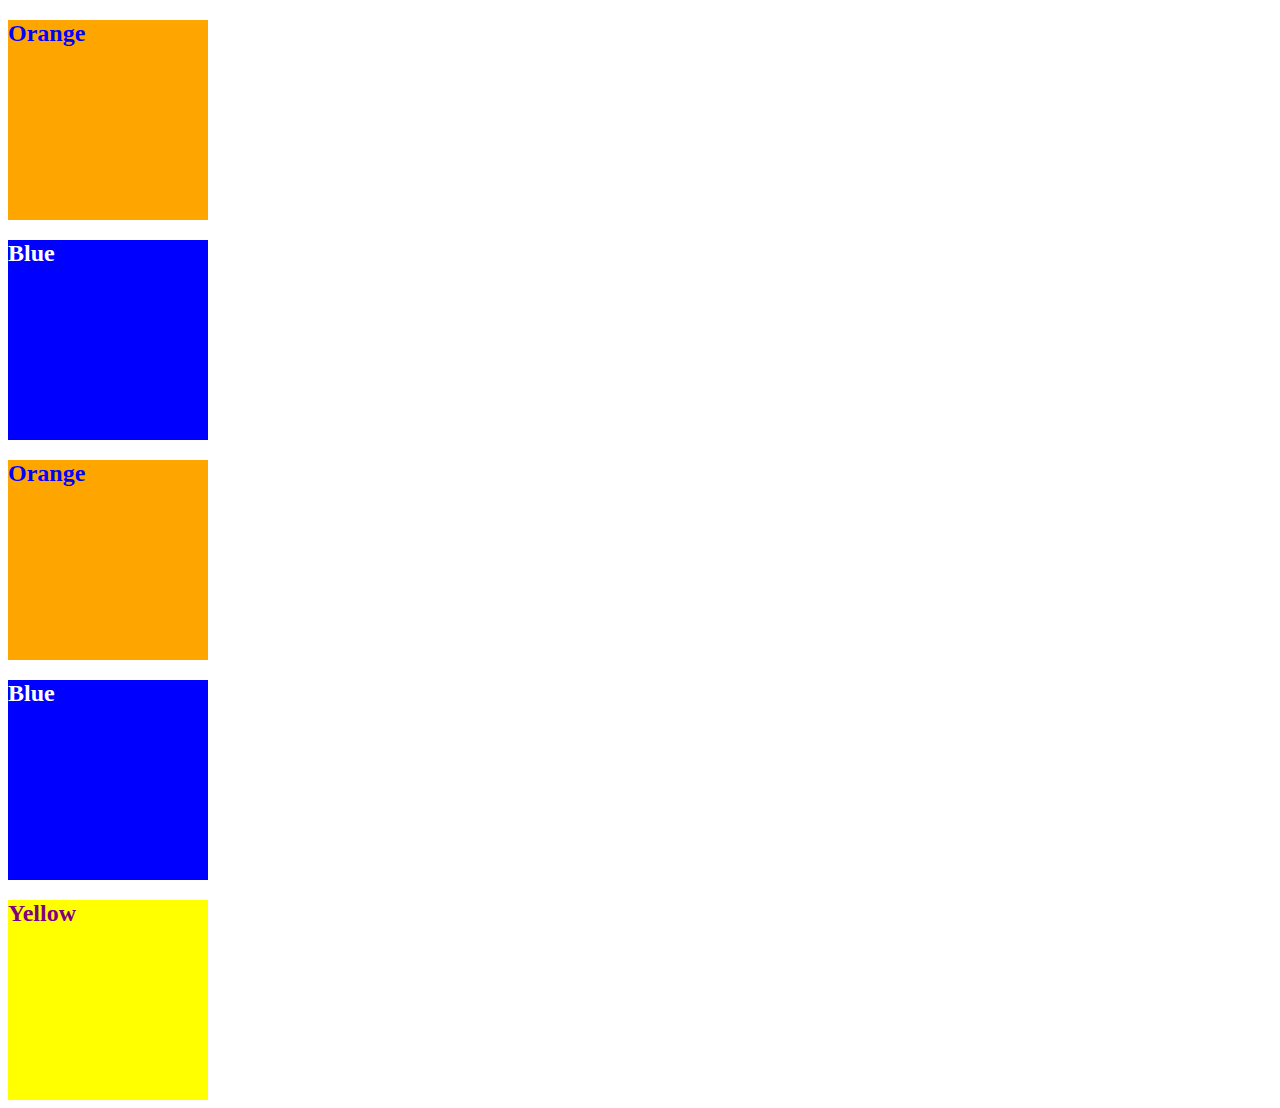
<file: 01-HTML-Git-CSS/01-Activities/09-Ins_CSS-color/index.html>
<!DOCTYPE html>
<html lang="en-US">
  <head>
    <meta charset="UTF-8">
    <meta name="viewport" content="width=device-width, initial-scale=1.0">
    <!-- The href attribute points to the relative path of the stylesheet-->
    <link rel="stylesheet" href="./assets/css/style.css">
    <title>Color</title>
  </head>

  <body>
    <!--Class attributes added for styling -->
    <section class="section box-orange">
      <h2>Orange</h2>
    </section>

    <section class="section box-blue">
      <h2>Blue</h2>
    </section>

    <section class="section box-orange">
      <h2>Orange</h2>
    </section>
   
    <section class="section box-blue">
      <h2>Blue</h2>
    </section>

    <!--id attribute added for styling-->
    <section class="section" id="box-yellow">
      <h2>Yellow</h2>
    </section>
  </body>

</html>
</file>
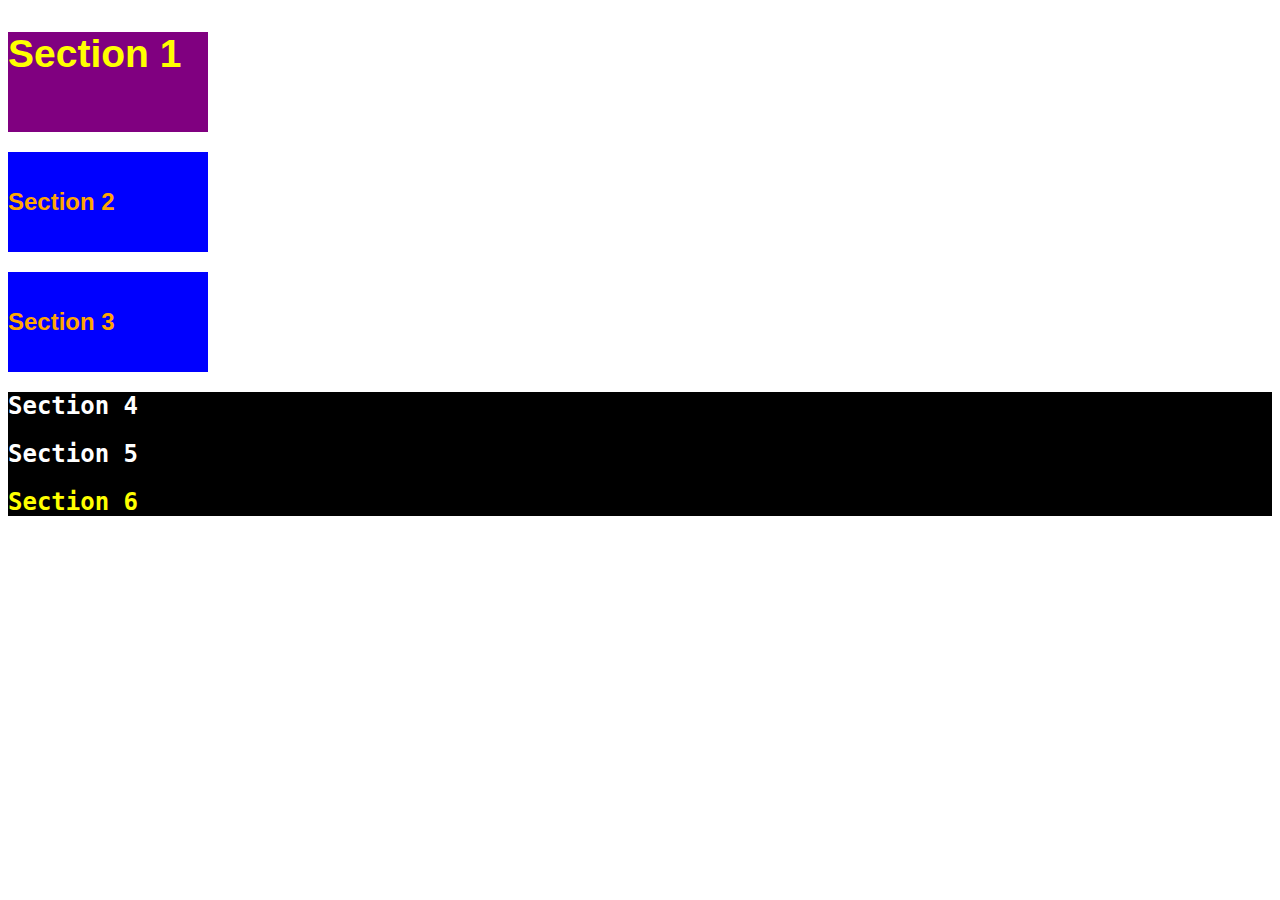
<file: 01-HTML-Git-CSS/01-Activities/11-Ins_CSS-units-font/index.html>
<!DOCTYPE html>
<html lang="en-us">

  <head>
    <meta charset="UTF-8">
    <title>Student Bio</title>
    <link rel="stylesheet" type="text/css" href="./assets/css/style.css">
  </head>

  <body>
    <section class="section" id="section-1">
      <h2>Section 1</h2>
    </section>

    <section class="section section-blue">
      <h2>Section 2</h2>
    </section>

    <section class="section section-blue">
      <h2>Section 3</h2>
    </section>

    <div class="container">
      <section>
        <h2>Section 4</h2>
      </section>
  
      <section>
        <h2>Section 5</h2>
      </section>
  
      <section id="section-6">
        <h2>Section 6</h2>
      </section>
    </div>
  </body>

</html>
</file>
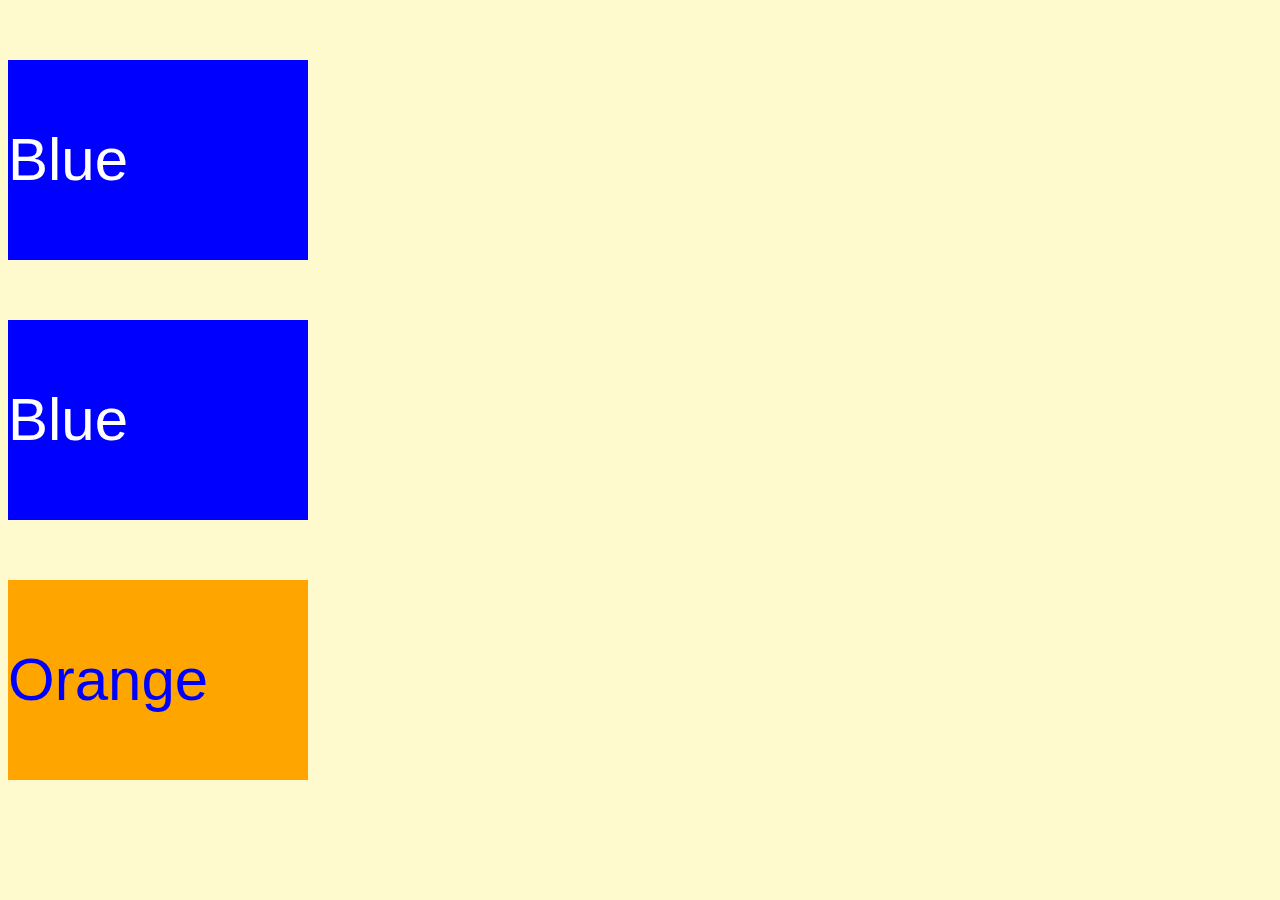
<file: 01-HTML-Git-CSS/01-Activities/13-Ins_CSS-selectors/index.html>
<!DOCTYPE html>
<html lang="en">
  <head>
    <meta charset="UTF-8">
    <meta name="viewport" content="width=device-width, initial-scale=1.0">
    <link rel="stylesheet" type="text/css" href="./assets/css/style.css">
    <title>Selectors</title>
  </head>

  <body>
    <section class="box-blue">
      <p>Blue</p>
    </section>

    <section class="box-blue">
      <p>Blue</p>
    </section>

    <section id="box-orange">
      <p>Orange</p>
    </section>
  </body>

</html>
</file>
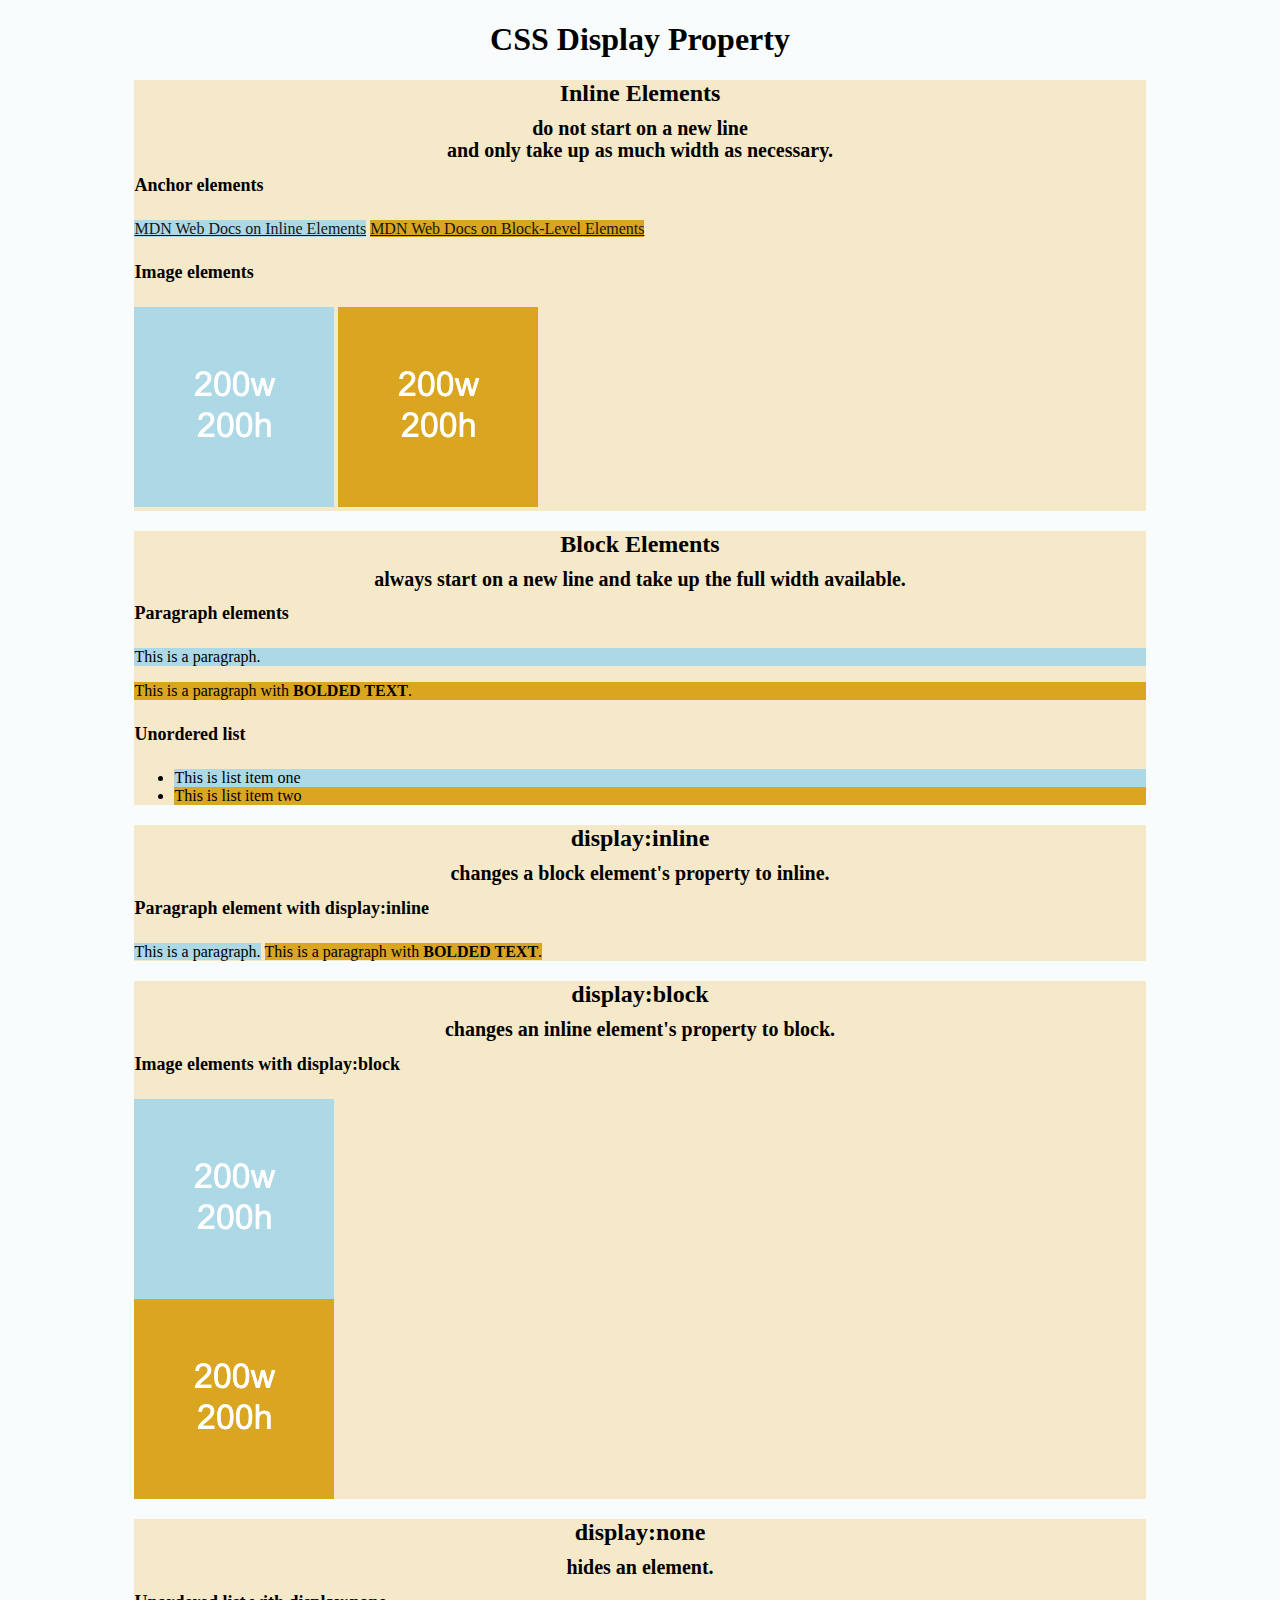
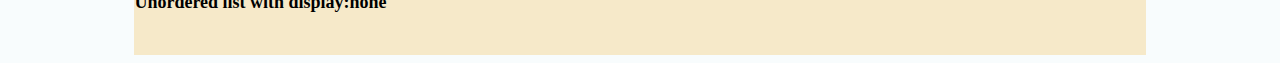
<file: 01-HTML-Git-CSS/01-Activities/15-Ins_HTML-display/index.html>
<!DOCTYPE html>
<html lang="en-US">

  <head>
    <meta charset="UTF-8">
    <title>HTML Display</title>
    <link rel="stylesheet" href="./assets/css/style.css">
  </head>

  <body>
    <header>
      <!-- Headers -->
      <h1>CSS Display Property</h1>
    </header>

    <section>
      <h2>Inline Elements</h2>
      <h3>do not start on a new line</h3>
      <h3>and only take up as much width as necessary.</h3>
      <!--Anchor elements <a> are inline elements-->
      <h4>Anchor elements</h4>
      <a class="first-element" href="https://developer.mozilla.org/en-US/docs/Web/HTML/Inline_elements">MDN Web Docs on Inline Elements</a>
      <a class="second-element" href="https://developer.mozilla.org/en-US/docs/Web/HTML/Block-level_elements">MDN Web Docs on Block-Level Elements</a>
      <!--Images <img> are inline elements-->
      <h4>Image elements</h4>
      <img class="first-element" src="./assets/images/image-1.png" alt="box with text reading 200w 200h"/>
      <img class="second-element" src="./assets/images/image-2.png" alt="box with text reading 200w 200h"/>
    </section>

    <section>
      <h2>Block Elements</h2>
      <h3>always start on a new line and take up the full width available.</h3>
      <!--Paragraph <p> elements are block elements-->
      <h4>Paragraph elements</h4>
      <p class="first-element">This is a paragraph.</p>
      <p class="second-element">This is a paragraph with <strong>BOLDED TEXT</strong>.</p>
       <!--Unordered lists are block elements-->
      <h4>Unordered list</h4>
      <ul>
        <li class="first-element" >This is list item one</li>
        <li class="second-element" >This is list item two</li>
      </ul>
    </section>

    <section>
      <h2>display:inline</h2>
      <h3>changes a block element's property to inline.</h3>
      <h4>Paragraph element with display:inline</h4>
      <p class="first-element display-inline">This is a paragraph.</p>
      <p class="second-element display-inline">This is a paragraph with <strong>BOLDED TEXT</strong>.</p>
    </section>

    <section>
      <h2>display:block</h2>
      <h3>changes an inline element's property to block.</h3>
      <h4>Image elements with display:block</h4>
      <img class="first-element display-block" src="./assets/images/image-1.png" alt="box with height and width text"/>
      <img class="second-element display-block" src="./assets/images/image-2.png" alt="box with height and width text"/>  
    </section>

    <section>
      <h2>display:none</h2>
      <h3>hides an element.</h3>
      <h4>Unordered list with display:none</h4>
      <ul class="display-none">
        <li>This is list item one</li>
        <li>This is list item two</li>
      </ul>
      <br>
    </section>

  </body>

</html>
</file>
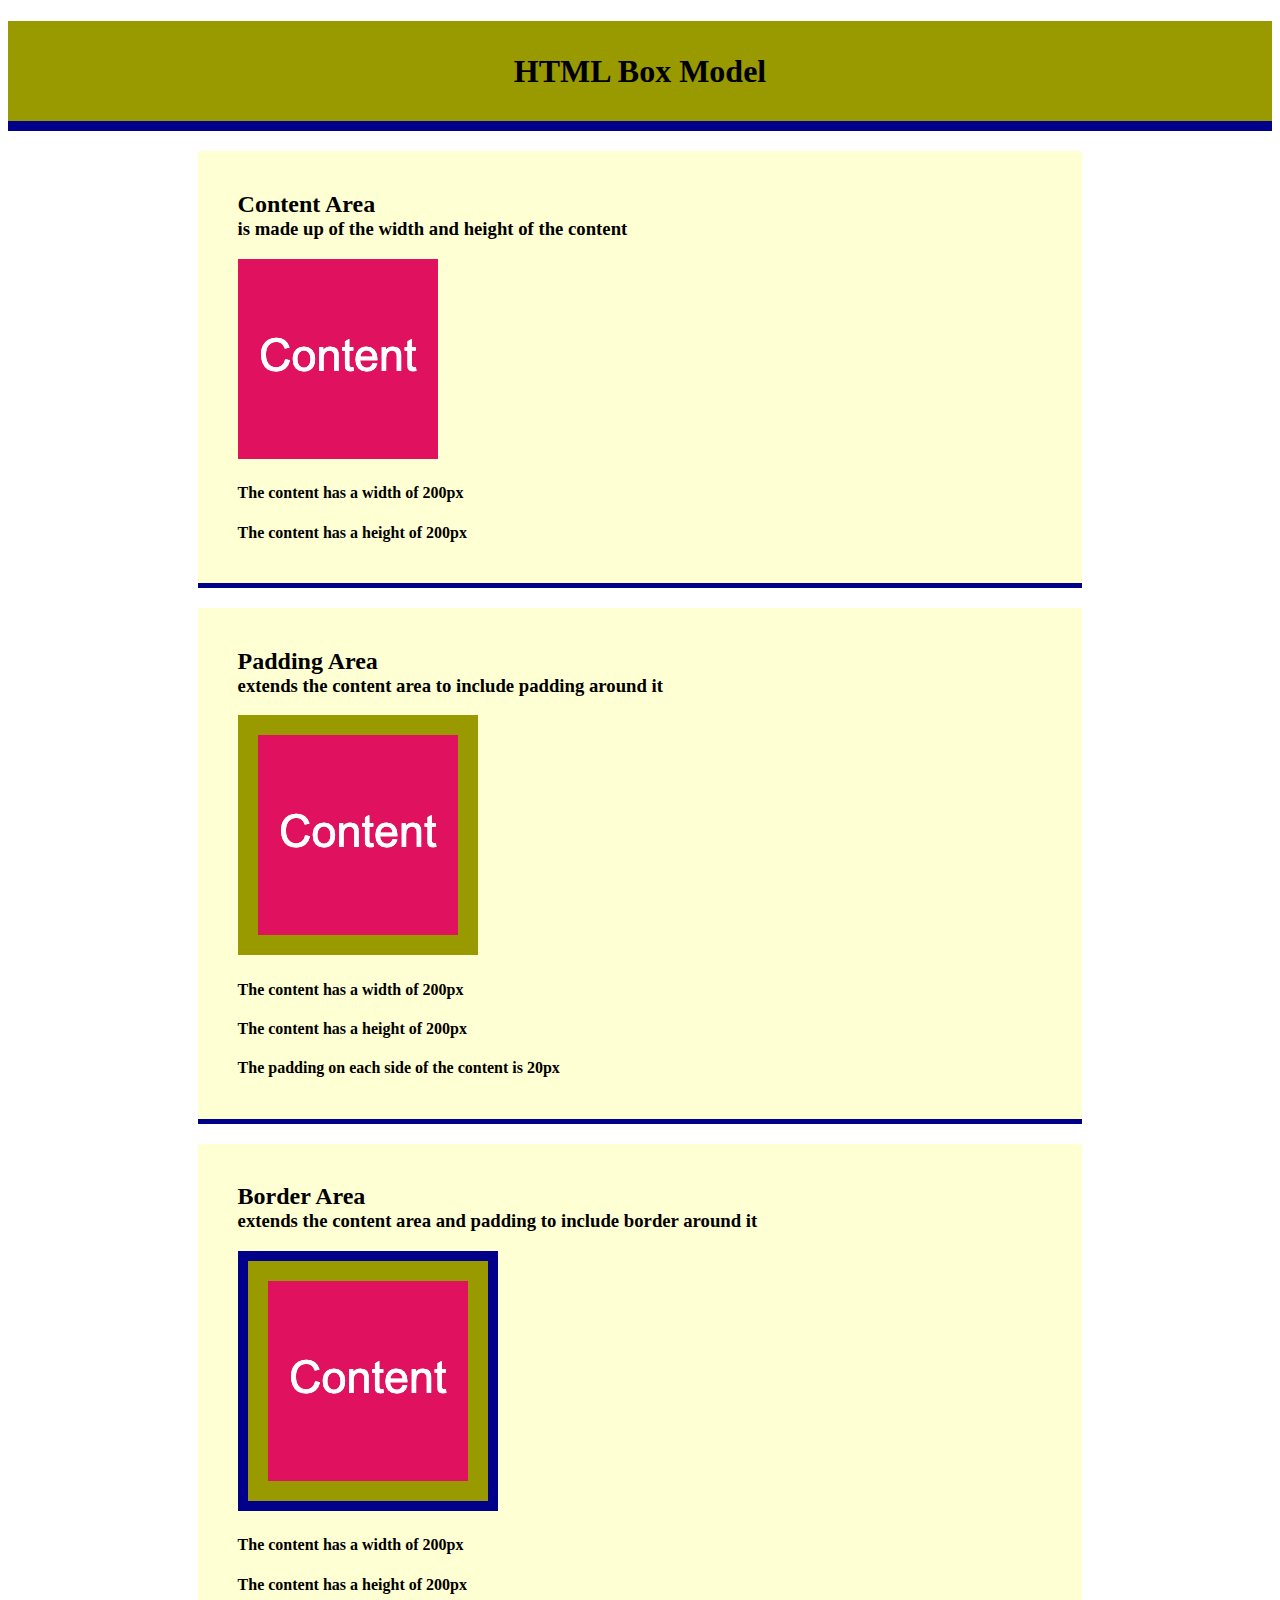
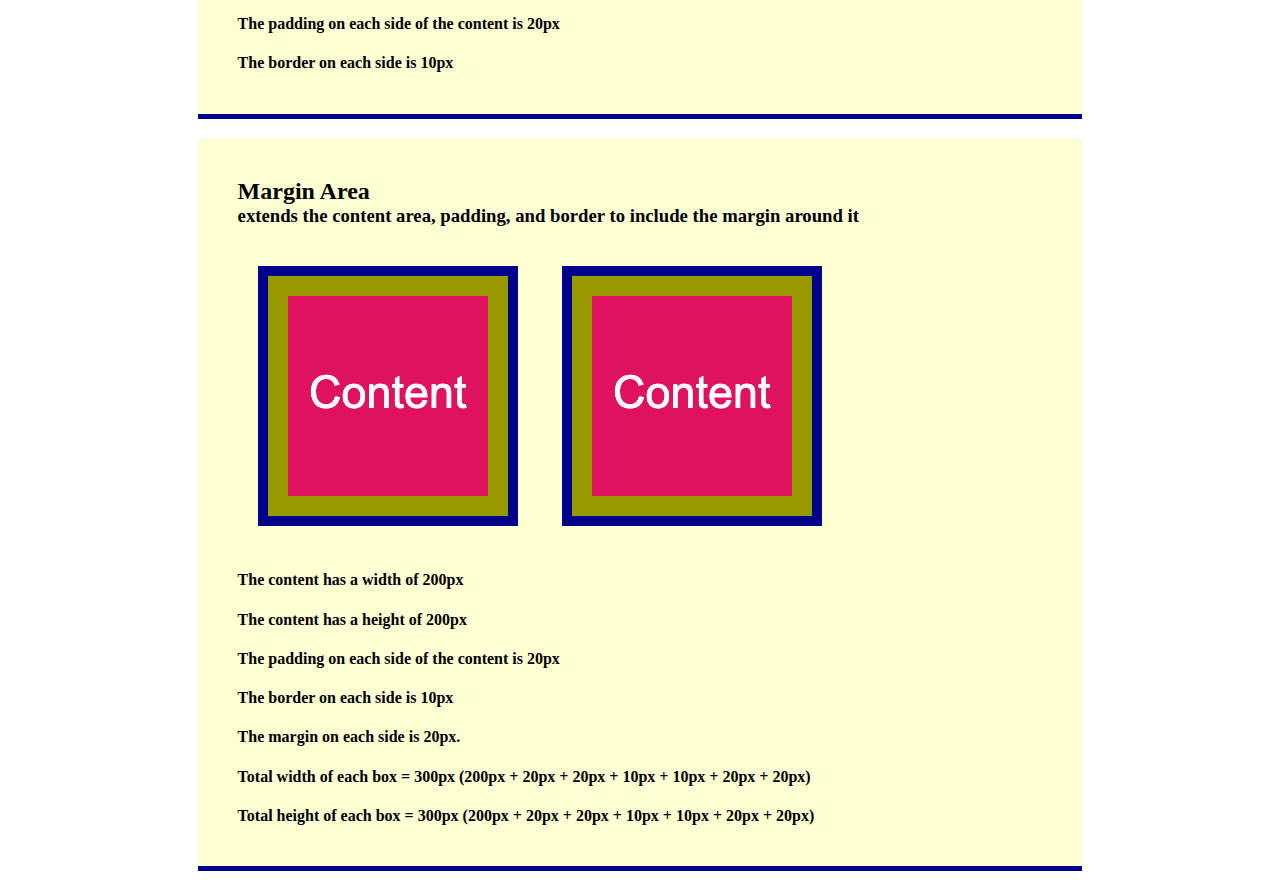
<file: 01-HTML-Git-CSS/01-Activities/17-Ins_CSS-box-model/index.html>
<!DOCTYPE html>
<html lang="en-US">

  <head>
    <meta charset="UTF-8">
    <title>CSS Box Model</title>
    <link rel="stylesheet" href="./assets/css/style.css">
  </head>

  <body>
    <header>
      <h1>HTML Box Model</h1>
    </header>
    
    <section>
      <div class="example-box">
        <h2>Content Area</h2>
        <h3>is made up of the width and height of the content</h3>
        <img src="./assets/images/image-1.png" alt="box with number 1"/>
        <h4>The content has a width of 200px</h4>
        <h4>The content has a height of 200px</h4>
      </div>
    </section>

    <section>
      <div class="example-box">
        <h2>Padding Area</h2>
        <h3>extends the content area to include padding around it</h3>
        <img class="image-padding" src="./assets/images/image-1.png" alt="box with number 1"/>
        <h4>The content has a width of 200px</h4>
        <h4>The content has a height of 200px</h4>
        <h4>The padding on each side of the content is 20px</h4>
      </div>
    </section>

    <section>
      <div class="example-box">
        <h2>Border Area</h2>
        <h3>extends the content area and padding to include border around it</h3>
        <img class="image-padding image-border" src="./assets/images/image-1.png" alt="box with number 1"/>
        <h4>The content has a width of 200px</h4>
        <h4>The content has a height of 200px</h4>
        <h4>The padding on each side of the content is 20px</h4>
        <h4>The border on each side is 10px</h4>
      </div>
    </section>

    <section>
      <div class="example-box">
        <h2>Margin Area</h2>
        <h3>extends the content area, padding, and border to include the margin around it</h3>
        <img class="image-padding image-border image-margin" src="./assets/images/image-1.png" alt="box with number 1"/>
        <img class="image-padding image-border image-margin" src="./assets/images/image-1.png" alt="box with number 1"/>
        <h4>The content has a width of 200px</h4>
        <h4>The content has a height of 200px</h4>
        <h4>The padding on each side of the content is 20px</h4>
        <h4>The border on each side is 10px</h4>
        <h4>The margin on each side is 20px.</h4>
        <h4>Total width of each box = 300px (200px + 20px + 20px + 10px + 10px + 20px + 20px)</h4>
        <h4>Total height of each box = 300px (200px + 20px + 20px + 10px + 10px + 20px + 20px)</h4>
      </div>
    </section>
      
  </body>

</html>
</file>
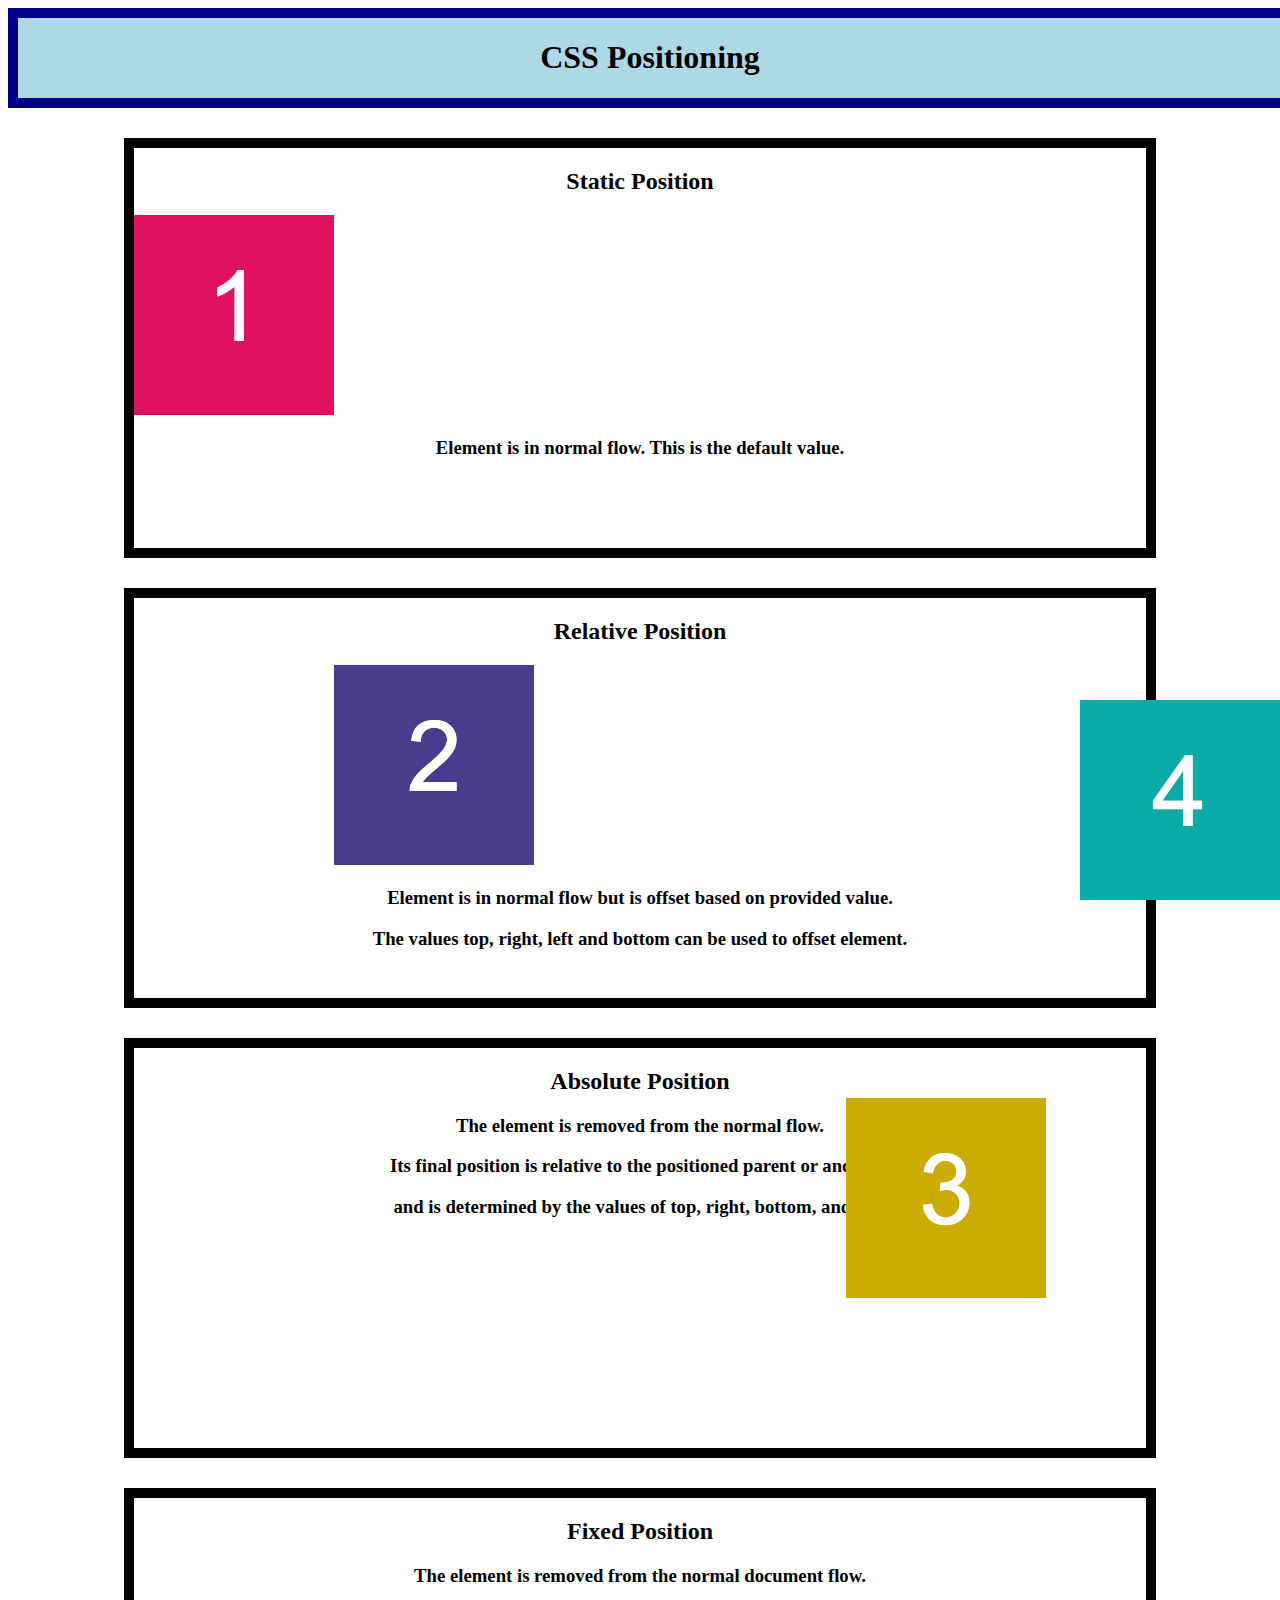
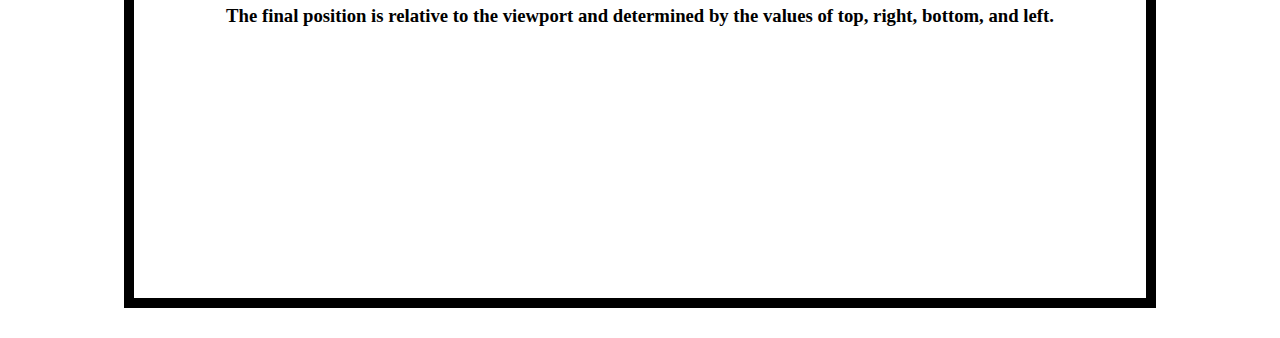
<file: 01-HTML-Git-CSS/01-Activities/19-Ins_CSS-positioning/index.html>
<!DOCTYPE html>
<html lang="en-US">
  <head>
    <meta charset="UTF-8">
    <meta name="viewport" content="width=device-width, initial-scale=1.0">
    <link rel="stylesheet" href="./assets/css/style.css">
    <title>CSS Positioning</title>
  </head>

  <body>
    <header>
      <h1>CSS Positioning</h1>
    </header>

    <section>
      <h2>Static Position</h2>
      <img src="./assets/images/image-1.png" alt="box with number 1"/>
      <h3>Element is in normal flow. This is the default value.</h3>
    </section>

    <section>
      <h2>Relative Position</h2>
      <img id="relative-box" src="./assets/images/image-2.png" alt="box with number 2"/>
      <h3>Element is in normal flow but is offset based on provided value.</h3>
      <h3>The values top, right, left and bottom can be used to offset element.</h3>
    </section>

    <section id="absolute-section">
      <h2>Absolute Position</h2>
      <img id="absolute-box" src="./assets/images/image-3.png" alt="box with number 3"/>
      <h3>The element is removed from the normal flow.</h3>
      <h3>Its final position is relative to the positioned parent or ancestor</h3>
      <h3>and is determined by the values of top, right, bottom, and left.</h3>
    </section>

    <section>
      <h2>Fixed Position</h2>
      <img id="fixed-box" src="./assets/images/image-4.png" alt="box with number 4">
      <h3>The element is removed from the normal document flow.</h3>
      <h3>The final position is relative to the viewport and determined by the values of top, right, bottom, and left. </h3>
    </section>
  </body>

</html>
</file>
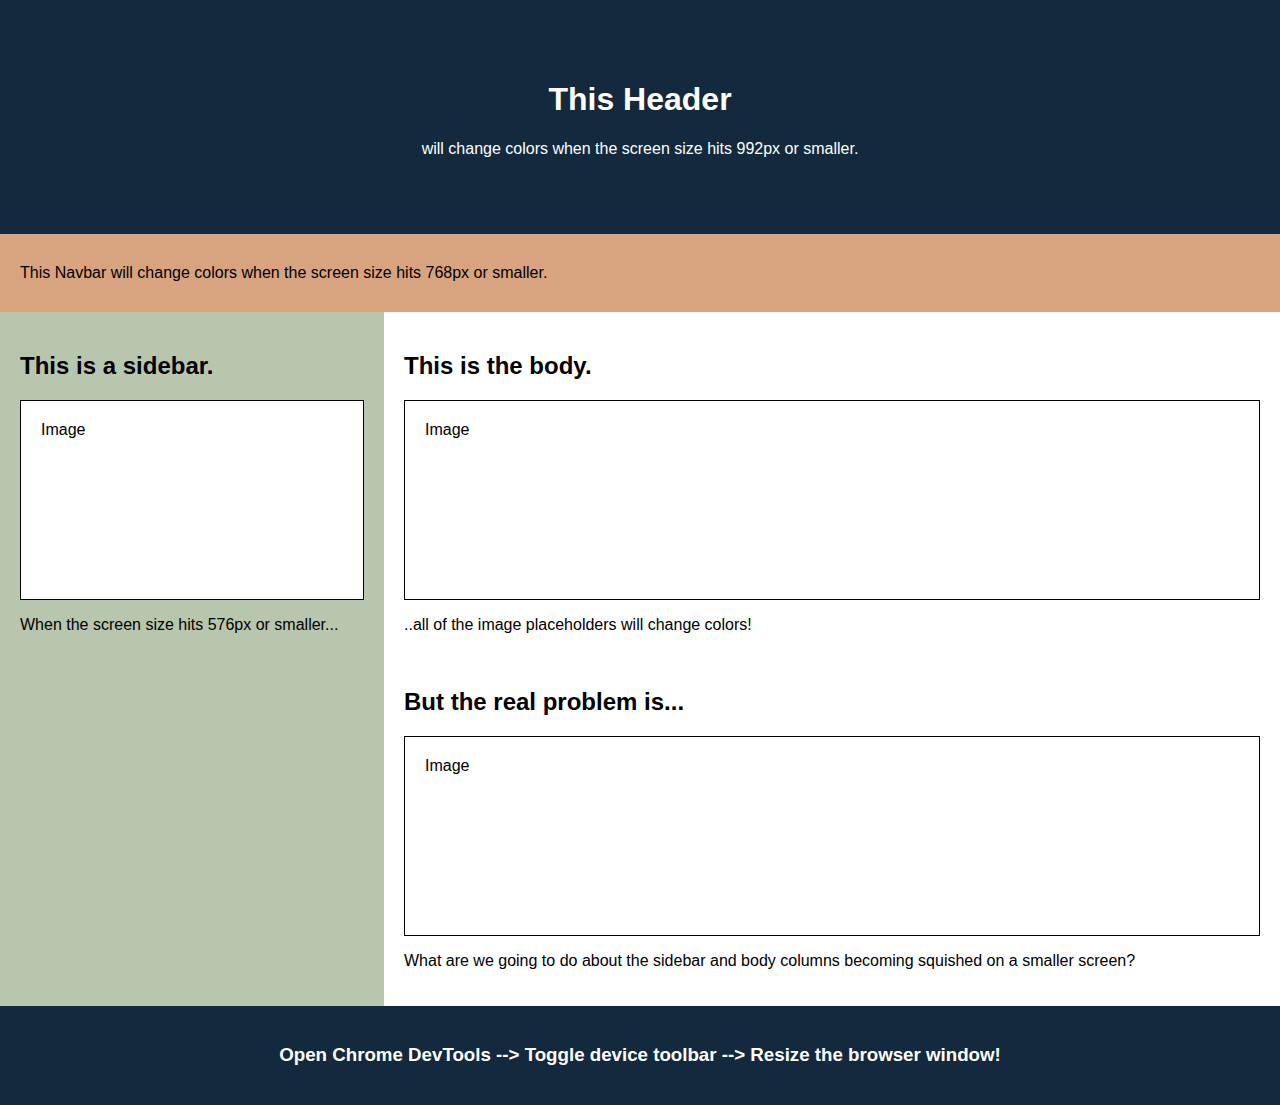
<file: 02-Advanced-CSS/01-Activities/01-Ins_Media-Query-Screen/index.html>
<!DOCTYPE html>
<html>
  <head>
    <title>Media Query for Screen</title>
    <meta charset="UTF-8" />
    <meta name="viewport" content="width=device-width, initial-scale=1" />
    <link rel="stylesheet" type="text/css" href="./assets/css/style.css" />
  </head>
  <body>
    <!-- Header -->
    <header>
      <h1>This Header</h1>
      <p>will change colors when the screen size hits 992px or smaller.</p>
    </header>

    <!-- Navbar -->
    <nav>
      <p>
        This Navbar will change colors when the screen size hits 768px or
        smaller.
      </p>
    </nav>

    <!-- Body -->
    <main>
      <aside>
        <h2>This is a sidebar.</h2>
        <div class="sample-img">Image</div>
        <p>When the screen size hits 576px or smaller...</p>
      </aside>

      <section>
        <h2>This is the body.</h2>
        <div class="sample-img">Image</div>
        <p>..all of the image placeholders will change colors!</p>
        <br />
        <h2>But the real problem is...</h2>
        <div class="sample-img">Image</div>
        <p>
          What are we going to do about the sidebar and body columns becoming
          squished on a smaller screen?
        </p>
      </section>
    </main>

    <!-- Footer -->
    <footer>
      <h3>
        Open Chrome DevTools --> Toggle device toolbar --> Resize the browser
        window!
      </h3>
    </footer>
  </body>
</html>
</file>
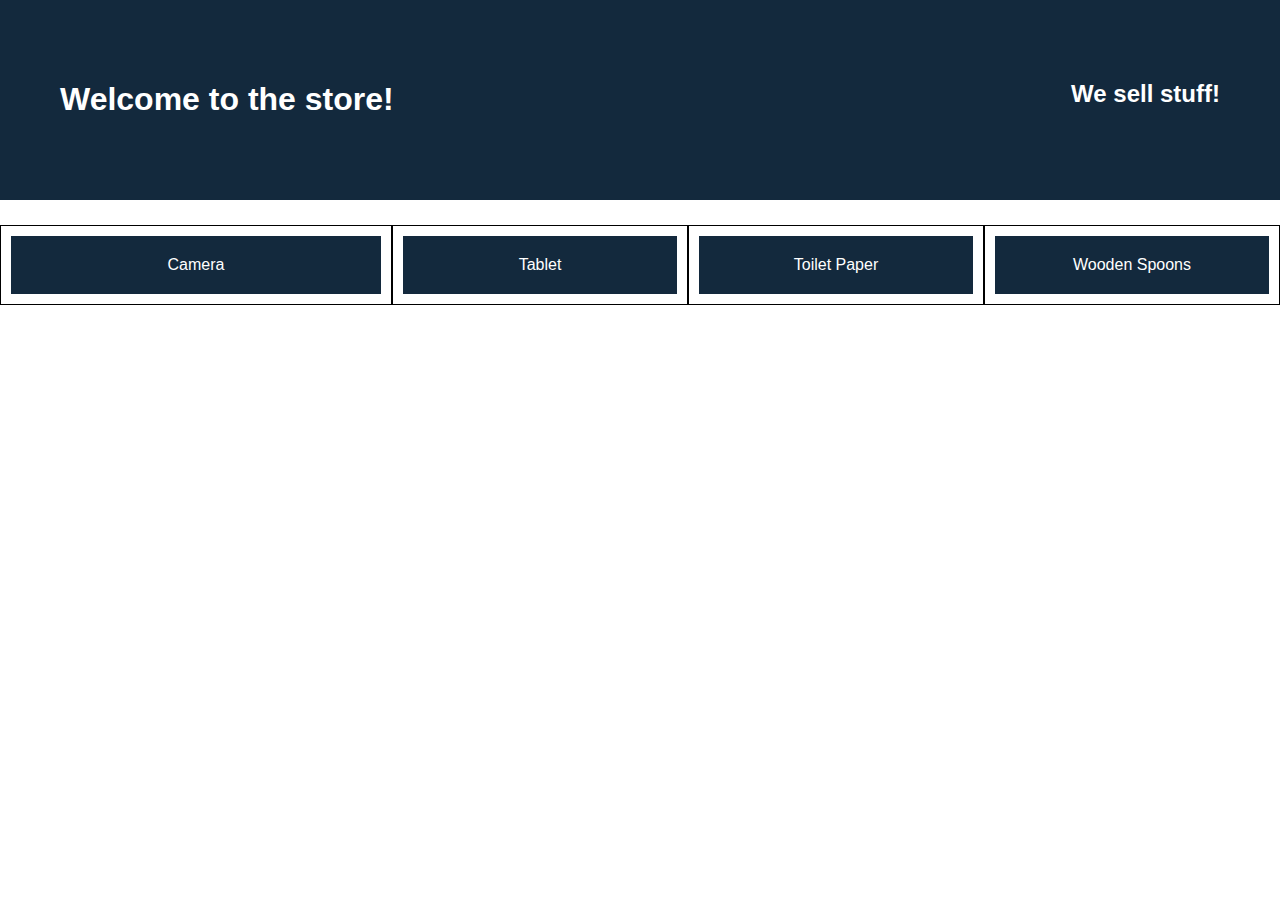
<file: 02-Advanced-CSS/01-Activities/03-Ins_Flexbox-Layout/index.html>
<!DOCTYPE html>
<html lang="en">

  <head>
    <title>Flexbox</title>
    <meta charset="UTF-8" />
    <meta name="viewport" content="width=device-width, initial-scale=1" />
    <link rel="stylesheet" type="text/css" href="./assets/css/style.css" />
  </head>

  <body>
    <header class="main-header">
      <h1>Welcome to the store!</h1>
      <h2>We sell stuff!</h2>
    </header>

    <main>
      <section class="card camera">
        <header>Camera</header>
      </section>
      <section class="card">
        <header>Tablet</header>
      </section>
      <section class="card">
        <header>Toilet Paper</header>
      </section>
      <section class="card">
        <header>Wooden Spoons</header>
      </section>
    </main>
  </body>

</html>
</file>
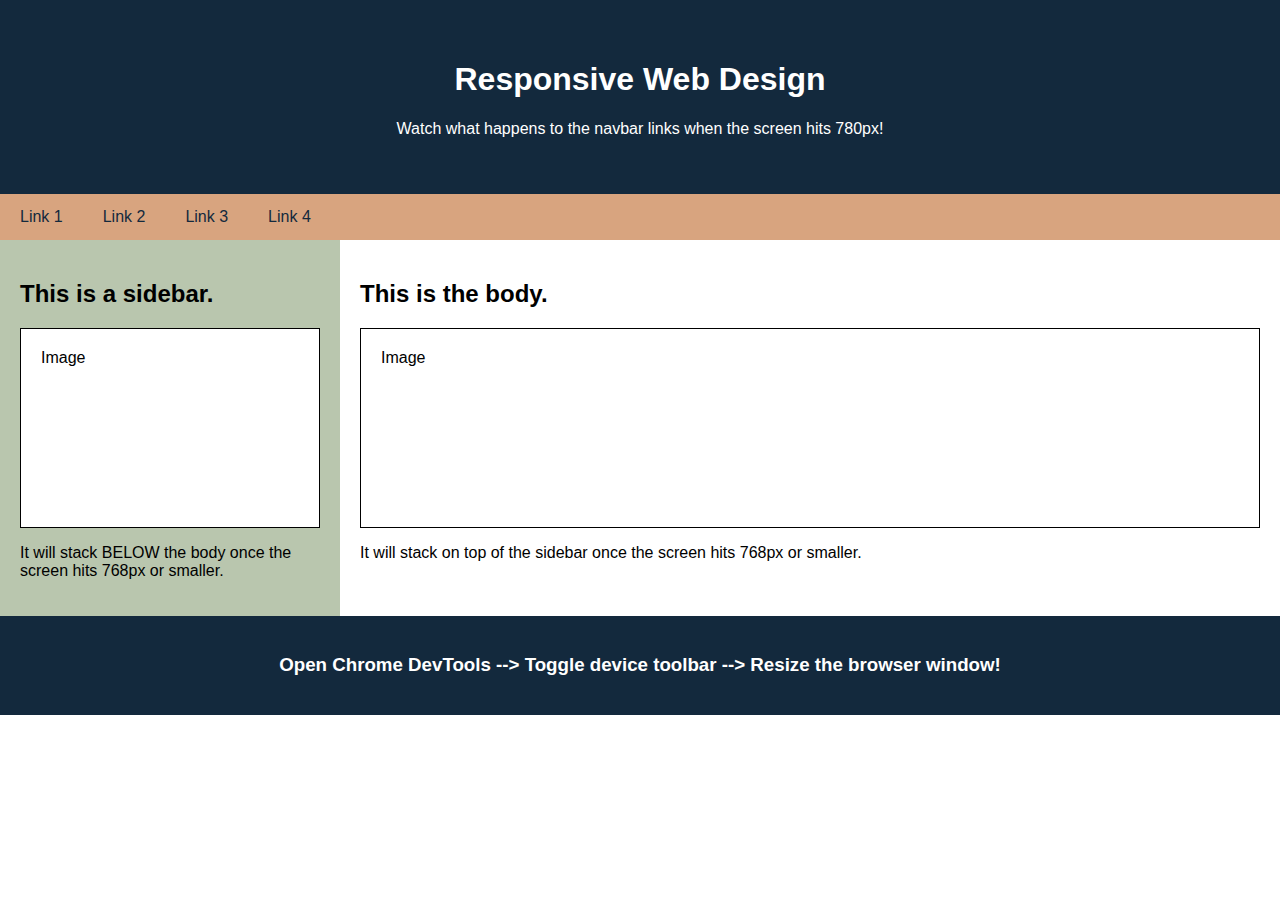
<file: 02-Advanced-CSS/01-Activities/05-Ins_Responsive-Design/index.html>
<!DOCTYPE html>
<html>
  <head>
    <title>Responsive Web Design</title>
    <meta charset="UTF-8" />
    <meta name="viewport" content="width=device-width, initial-scale=1" />
    <link rel="stylesheet" type="text/css" href="./assets/css/style.css" />
  </head>
  <body>
    <header>
      <h1>Responsive Web Design</h1>
      <p>Watch what happens to the navbar links when the screen hits 780px!</p>
    </header>

    <nav>
      <a href="#">Link 1</a>
      <a href="#">Link 2</a>
      <a href="#">Link 3</a>
      <a href="#">Link 4</a>
    </nav>

    <main>
      <aside>
        <h2>This is a sidebar.</h2>
        <div class="sample-img">Image</div>
        <p>
          It will stack BELOW the body once the screen hits 768px or smaller.
        </p>
      </aside>

      <section>
        <h2>This is the body.</h2>
        <div class="sample-img">Image</div>
        <p>
          It will stack on top of the sidebar once the screen hits 768px or
          smaller.
        </p>
      </section>
    </main>

    <footer>
      <h3>
        Open Chrome DevTools --> Toggle device toolbar --> Resize the browser
        window!
      </h3>
    </footer>
  </body>
</html>
</file>
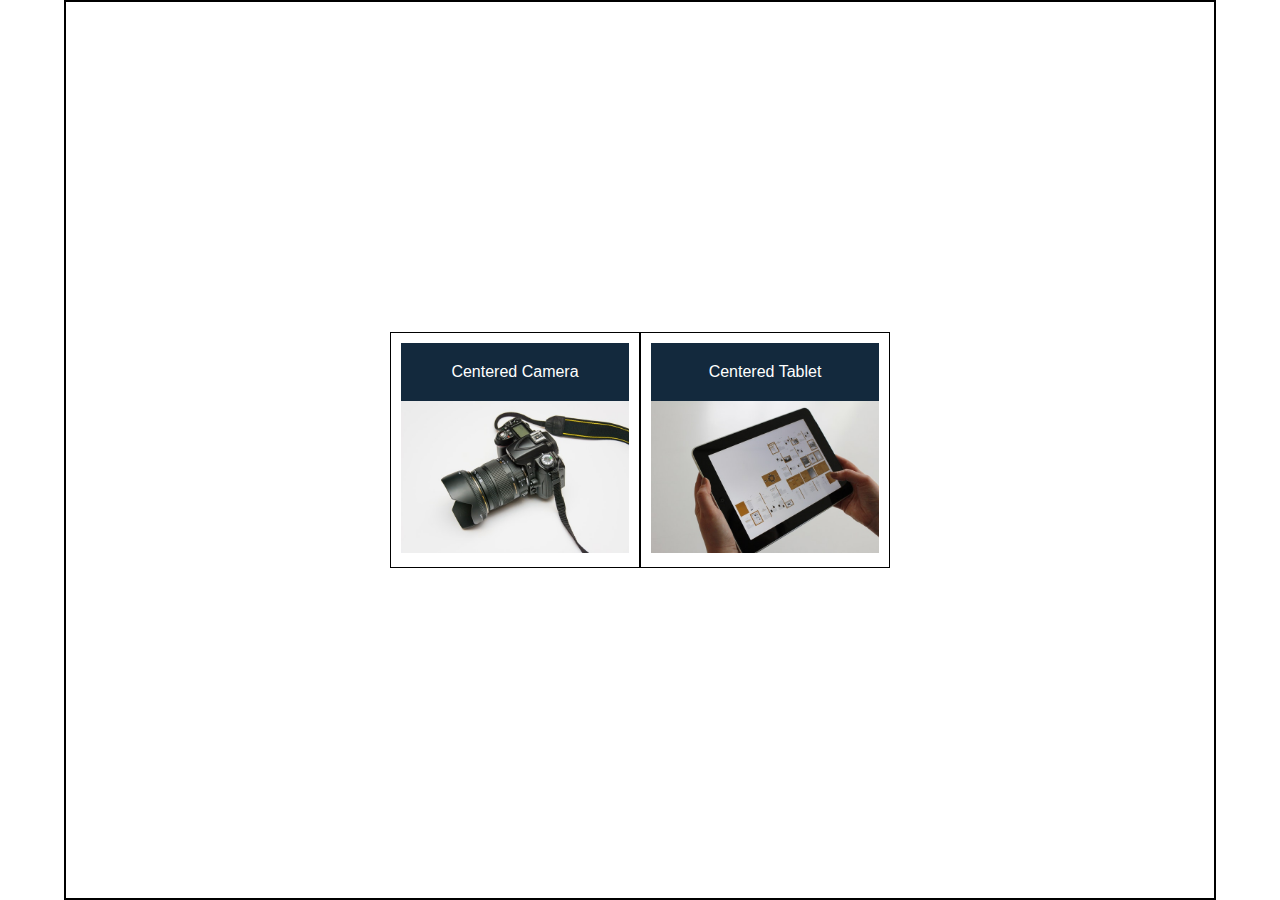
<file: 02-Advanced-CSS/01-Activities/07-Ins_Flexbox-Placement/index.html>
<!DOCTYPE html>
<html lang="en">

  <head>
    <title>Flexbox Alignment</title>
    <meta charset="UTF-8" />
    <meta name="viewport" content="width=device-width, initial-scale=1" />
    <link rel="stylesheet" type="text/css" href="./assets/css/style.css" />
  </head>

  <body>
    <div class="products">
      <section class="card">
        <header>Centered Camera</header>
        <img src="./assets/images/camera.jpg" alt="camera" />
      </section>
      <section class="card">
        <header>Centered Tablet</header>
        <img src="./assets/images/tablet.jpg" alt="tablet" />
      </section>
    </div>
  </body>

</html>
</file>
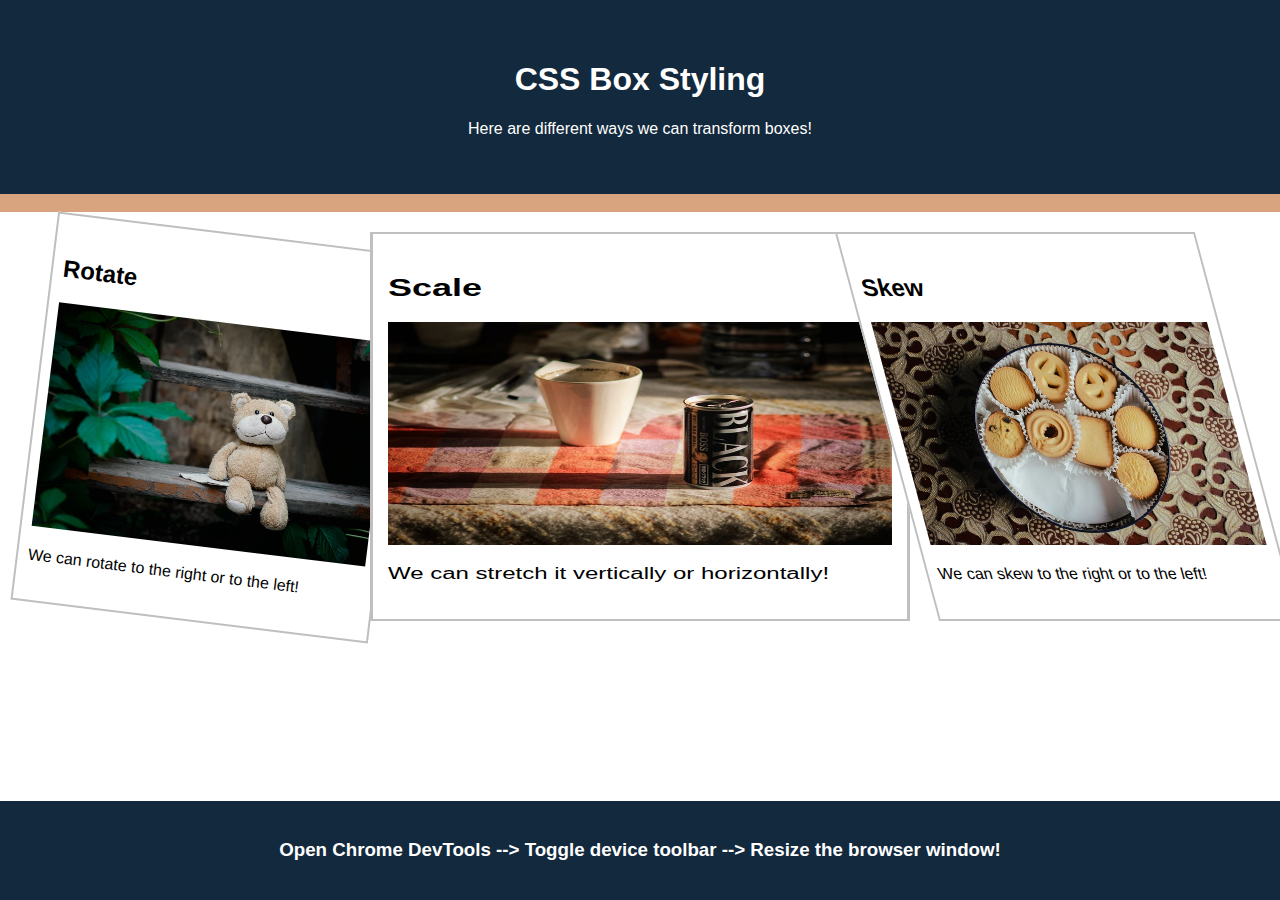
<file: 02-Advanced-CSS/01-Activities/09-Ins_Box-Styling/index.html>
<!DOCTYPE html>
<html>
  <head>
    <title>CSS Box Styling</title>
    <meta charset="UTF-8" />
    <meta name="viewport" content="width=device-width, initial-scale=1" />
    <link rel="stylesheet" type="text/css" href="./assets/css/style.css" />
  </head>
  <body>
    <header>
      <h1>CSS Box Styling</h1>
      <p>Here are different ways we can transform boxes!</p>
    </header>

    <nav><br /></nav>

    <main>
      <section>
        <div class="photo rotate">
          <h2>Rotate</h2>
          <img
            src="assets/images/teddy-bear.jpg"
            alt="teddy bear rotated to the right"
          />
          <p>
            We can rotate to the right or to the left!
          </p>
        </div>
      </section>

      <section>
        <div class="photo scale">
          <h2>Scale</h2>
          <img
            src="assets/images/canned-coffee.jpg"
            alt="canned coffee stretched horizontally"
          />
          <p>
            We can stretch it vertically or horizontally!
          </p>
        </div>
      </section>

      <section>
        <div class="photo skew">
          <h2>Skew</h2>
          <img
            src="assets/images/cookie-tin.jpg"
            alt="cookie tin skewed to the left"
          />
          <p>
            We can skew to the right or to the left!
          </p>
        </div>
      </section>
    </main>

    <footer>
      <h3>
        Open Chrome DevTools --> Toggle device toolbar --> Resize the browser
        window!
      </h3>
    </footer>
  </body>
</html>
</file>
<file: 01-HTML-Git-CSS/01-Activities/09-Ins_CSS-color/assets/css/style.css>
.section {
  /*Sets the height and width of the section */
  width: 200px;
  height: 200px
}

.box-blue {
  /* Sets font color */
  color: white;
  /* Sets background color */
  background-color: #0000ff;
}

.box-orange {
  /* Uses hex codes to define color */
  color: #0000ff;
  background-color: #ffa500;
}

#box-yellow {
  /* Uses predefined colors to define color */
  color: purple;
  background-color: yellow;
};
</file>
<file: 01-HTML-Git-CSS/01-Activities/11-Ins_CSS-units-font/assets/css/style.css>
.section {
  width: 200px;
  height: 100px;
  /* Font-family property specifies a list of fonts to be used in order of priority */
  font-family: "Comic Sans MS", cursive, sans-serif;
}

.section-blue {
  /* Line-height property sets the distance between lines of text */
  line-height: 100px;
  color: #ffa500;
  background-color: #0000FF;
}
  
.container {
  font-family: "Lucida Console", Monaco, monospace;
  color: white;
  background-color: black;
}

#section-1 {
  /* Font-size property sets the size of a font */
  font-size: 26px;
  color: #ffff00;
  background-color: #800080;
}

#section-6 {
  color: #ffff00;
}
</file>
<file: 01-HTML-Git-CSS/01-Activities/13-Ins_CSS-selectors/assets/css/style.css>
/* Universal Selector */
* {
  font-family: "Lucida Sans Unicode", "Lucida Grande", sans-serif;
}

/* Element Selectors select all of that element type */
body {
  background-color: lemonchiffon;
}

section {
  height: 200px;
  width: 300px;
}

p {
  font-size: 60px;
  line-height: 200px;
}

/* Class Selectors select all elements with that class */
.box-blue {
  color: white;
  background-color: blue;
}

/* Id Selectors are unique a unique id to identify an element */
#box-orange {
  color: blue;
  background-color: orange;
}
</file>
<file: 01-HTML-Git-CSS/01-Activities/15-Ins_HTML-display/assets/css/style.css>
body {
  background-color: #f8fcfd;
}

h1,
h2,
h3 {
  text-align: center;
}

h3 {
  font-size: 20px;
  line-height: 2px;
}

h4 {
  font-size: 18px;
}

a {
  font-size: 16px;
  color: #181510;
}

section {
  margin: 0 auto;
  width: 80%;
  background-color: #f6e9c9;
}

.first-element {
  background-color: lightblue;
}

.second-element {
  background-color: goldenrod;
}

/* Sets display of all elements with class selector to block */
.display-block {
  display: block;
}

/* Sets display of all elements with class selector to inline */
.display-inline {
  display: inline;
}

/* Sets display of all elements with class selector to inline */
.display-none {
  display: none;
}
</file>
<file: 01-HTML-Git-CSS/01-Activities/17-Ins_CSS-box-model/assets/css/style.css>
header {
  height: 100px;
  width: 100%;
  /* Sets border to bottom only */
  border-bottom: 10px solid darkblue;
  background-color: #999900;
}

section {
  width: 70%;
  /* Sets top and bottom margin to 20px. Auto will center element */
  margin: 20px auto;
  border-bottom: 5px solid darkblue;
  background-color: #ffffd4;
}

h1 {
  text-align: center;
  line-height: 100px;
}

h2 {
  /* Sets bottom margin to 0 */
  margin-bottom: 0;
}

h3 {
  /* Sets top margin to 0 */
  margin-top: 0;
}

.example-box {
  /* Shortcut method sets top and bottom padding to 20px and left and right to 40px */
  padding: 20px 40px;
}

.image-padding {
  /* Sets padding on all sides to 20px */
  padding: 20px;
  background-color: #999900;
}

.image-border {
  /* Sets border on all sides */
  border: 10px solid darkblue;
}

.image-margin {
  /* Sets all sides to 20px */
  margin: 20px;
}
</file>
<file: 01-HTML-Git-CSS/01-Activities/19-Ins_CSS-positioning/assets/css/style.css>
h1,
h2,
h3 {
  text-align: center;
}

header {
  width: 100%;
  border: 10px solid darkblue;
  background-color: lightblue;
}

section {
  height: 400px;
  width: 80%;
  margin: 30px auto;
  border: 10px solid black;
}

/* Relative positioning */
#relative-box {
  position: relative;
  left: 200px;
}

/* Absolute positioning */
#absolute-section {
  position: relative;
}

#absolute-box {
  position: absolute;
  top: 50px;
  right: 100px;
}

/* Fixed positioning */
#fixed-box {
  position: fixed;
  bottom: 0;
  right: 0;
}
</file>
<file: 02-Advanced-CSS/01-Activities/01-Ins_Media-Query-Screen/assets/css/style.css>
* {
  box-sizing: border-box;
}

body {
  font-family: Arial;
  margin: 0;
}

header {
  padding: 60px;
  text-align: center;
  background: #13293d;
  color: #fff;
}

nav {
  display: flex;
  background-color: #d8a47f;
}

nav p {
  padding: 14px 20px;
  text-decoration: none;
}

main {
  display: flex;
}

aside {
  flex: 30%;
  background-color: #b9c6ae;
  padding: 20px;
  flex-wrap: wrap;
}

section {
  flex: 70%;
  background-color: #fff;
  padding: 20px;
}

footer {
  padding: 20px;
  text-align: center;
  background: #13293d;
  color: #fff;
}

/* Image Placeholders */
.sample-img {
  background-color: #fff;
  width: 100%;
  padding: 20px;
  height: 200px;
  border: 1px solid black;
}

/* When using `max-width` as the breakpoint, you must go from widest to narrowest to avoid conflict */

/* Tablets - header changes color */
@media screen and (max-width: 992px) {
  header {
    background: #772014;
  }
}

/* Large smartphones - navbar changes color */
@media screen and (max-width: 768px) {
  nav {
    background-color: #bb8588;
  }
}

/* Small smartphones - image placeholders change color */
@media screen and (max-width: 576px) {
  .sample-img {
    background-color: #8ac4ff;
  }
}
</file>
<file: 02-Advanced-CSS/01-Activities/03-Ins_Flexbox-Layout/assets/css/style.css>
* {
  box-sizing: border-box;
}

body {
  font-family: Arial;
  margin: 0;
}

main {
  /* Turns this element into a flexbox */
  display: flex;
  /* Forces elements to the next line if they don't fit */
  flex-wrap: wrap;
  margin-top: 2%;
}

.main-header {
  display: flex;
  /* Defines how to distribute the empty space between child elements */
  justify-content: space-between;
  padding: 60px;
  background: #13293d;
  color: #fff;
}

.card {
  /* A flex-basis of 200px sets the starting width */
  /* A flex-grow value of 1 allows the elements to evenly grow to fill the remaining space */
  flex: 1 0 200px;
  padding: 10px;
  text-align: center;
  border-style: solid;
  border-width: 1px;
}

.card header {
  padding: 20px;
  background: #13293d;
  color: #fff;
}

.card.camera {
  /* With a flex-grow value of 2, this element grows twice as wide as others */
  /* The second value, flex-shrink, defines how the element will shrink if it can't fit */
  flex: 2 1 200px;
}
</file>
<file: 02-Advanced-CSS/01-Activities/05-Ins_Responsive-Design/assets/css/style.css>
* {
  box-sizing: border-box;
}

body {
  font-family: Arial;
  margin: 0;
}

header {
  padding: 40px;
  text-align: center;
  background: #13293d;
  color: #fff;
}

nav {
  display: flex;
  background-color: #d8a47f;
}

nav a {
  color: #13293d;
  padding: 14px 20px;
  text-decoration: none;
  text-align: center;
}

main {
  display: flex;
  flex-wrap: wrap;
}

aside {
  flex: 1;
  background-color: #b9c6ae;
  padding: 20px;
}

section {
  flex: 3;
  background-color: #fff;
  padding: 20px;
}

.sample-img {
  background-color: #fff;
  width: 100%;
  padding: 20px;
  height: 200px;
  border: 1px solid black;
}

footer {
  padding: 20px;
  text-align: center;
  background: #13293d;
  color: #fff;
}

@media screen and (max-width: 768px) {
  /* Use flex-direction to stack the navbar, sidebar, and body */
  main,
  nav {
    flex-direction: column;
  }
  /* Make the sidebar stack below the body */
  aside {
    order: 2;
  }
  /* Change the header background */
  header {
    background: #772014;
  }
  /* Change the navbar and footer background */
  nav,
  footer {
    background-color: #bb8588;
  }
}
</file>
<file: 02-Advanced-CSS/01-Activities/07-Ins_Flexbox-Placement/assets/css/style.css>
* {
  box-sizing: border-box;
}

body {
  font-family: Arial;
  margin: 0;
}

.products {
  display: flex;
  flex-direction: row;
  /* Centers along the main axis determined by flex-direction */
  justify-content: center;
  /* Centers along the opposite axis */
  align-items: center;
  width: 90%;
  /* Uses the height of the viewport */
  height: 100vh;
  margin: 0 auto;
  border-style: solid;
  border-width: 2px;
}

.card {
  padding: 10px;
  width: 250px;
  text-align: center;
  border-style: solid;
  border-width: 1px;
}

.card header {
  padding: 20px;
  background: #13293d;
  color: #fff;
}

.card img {
  width: 100%;
}
</file>
<file: 02-Advanced-CSS/01-Activities/09-Ins_Box-Styling/assets/css/style.css>
* {
  box-sizing: border-box;
}

body {
  font-family: Arial;
  margin: 0;
  display: flex;
  flex-direction: column;
  min-height: 100vh;
  justify-content: flex-start;
}

header {
  padding: 40px;
  text-align: center;
  background: #13293d;
  color: #fff;
}

nav {
  display: flex;
  background-color: #d8a47f;
}

main {
  display: flex;
  flex-wrap: wrap;
  justify-content: space-around;
}

section {
  flex: 0 0 400px;
  background-color: #fff;
  padding: 20px;
}

img {
  width: 100%;
}

footer {
  flex-shrink: 0;
  padding: 20px;
  text-align: center;
  background: #13293d;
  color: #fff;
  margin-top: auto;
}

/* Added some padding and styling for the photos */
.photo {
  padding: 20px 10px;
  border: 2px solid #bfbfbf;
  background-color: #fff;
}

/* We can use rotate to rotate the photo to the left or right */
.rotate {
  transform: rotate(7deg);
}

/* We can use scale to stretch the photo vertically or horizontally */
.scale {
  transform: scale(1.5, 1);
}

/* We can use skew to skew the photo to the left or right */
.skew {
  transform: skew(15deg);
}

@media screen and (max-width: 768px) {
  main,
  nav {
    flex-direction: column;
  }
  header {
    background: #772014;
  }
  nav,
  footer {
    background-color: #bb8588;
  }
}
</file>
